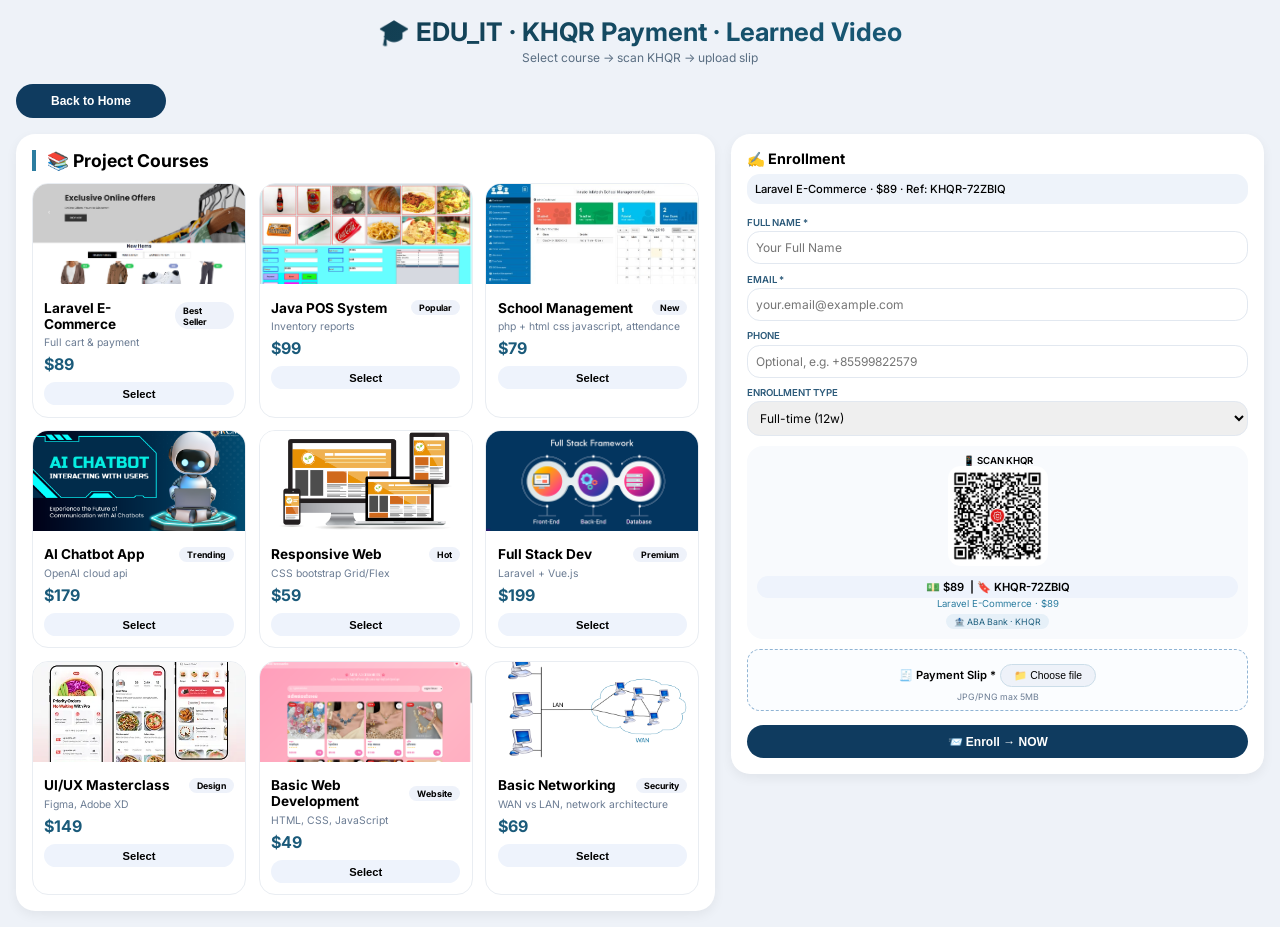
<file: Enroll.html>
<!DOCTYPE html>
<html lang="en">
<head>
  <meta charset="UTF-8">
  <meta name="viewport" content="width=device-width, initial-scale=1.0, user-scalable=yes">
  <title>EDU_IT | KHQR Payment + Telegram</title>
  <link href="https://fonts.googleapis.com/css2?family=Inter:opsz,wght@14..32,400;500;600;700;800&display=swap" rel="stylesheet">
  <style>
    * {
      margin: 0;
      padding: 0;
      box-sizing: border-box;
    }
    body {
      font-family: 'Inter', sans-serif;
      background: #eef2f8;
      padding: 1rem;
    }
    .dashboard {
      max-width: 1300px;
      margin: 0 auto;
    }
    .brand {
      margin-bottom: 1.2rem;
      text-align: center;
    }
    .brand h1 {
      font-size: 1.6rem;
      font-weight: 700;
      background: linear-gradient(135deg, #0f2c39, #1b6b8f);
      -webkit-background-clip: text;
      background-clip: text;
      color: transparent;
    }
    .brand p {
      font-size: 0.75rem;
      color: #5a6e82;
      margin-top: 0.2rem;
    }
    .flex-main {
      display: flex;
      flex-wrap: wrap;
      gap: 1rem;
    }
    .course-catalog {
      flex: 1.6;
      background: white;
      border-radius: 1.2rem;
      padding: 1rem;
      box-shadow: 0 4px 12px rgba(0,0,0,0.06);
    }
    .enrollment-panel {
      flex: 1.2;
      background: white;
      border-radius: 1.2rem;
      padding: 1rem;
      box-shadow: 0 4px 12px rgba(0,0,0,0.06);
      position: sticky;
      top: 10px;
      height: fit-content;
    }
    .section-title {
      font-weight: 700;
      font-size: 1.1rem;
      margin-bottom: 0.8rem;
      border-left: 4px solid #2c7da0;
      padding-left: 0.7rem;
    }
    .course-grid {
      display: grid;
      grid-template-columns: repeat(auto-fill, minmax(210px, 1fr));
      gap: 0.8rem;
    }
    .course-card {
      background: #fff;
      border-radius: 1rem;
      border: 1px solid #e9edf2;
      overflow: hidden;
      transition: all 0.2s;
      cursor: pointer;
    }
    .course-card:hover {
      transform: translateY(-3px);
      box-shadow: 0 8px 16px rgba(0,0,0,0.1);
      border-color: #bdd9ec;
    }
    .course-img {
      width: 100%;
      height: 100px;
      object-fit: cover;
    }
    .course-info {
      padding: 0.7rem;
    }
    .course-title {
      font-weight: 700;
      font-size: 0.85rem;
      display: flex;
      justify-content: space-between;
      align-items: center;
    }
    .course-badge {
      font-size: 0.55rem;
      background: #eef2fa;
      padding: 0.15rem 0.5rem;
      border-radius: 2rem;
    }
    .course-desc {
      font-size: 0.65rem;
      color: #6b7c93;
      margin: 0.3rem 0;
    }
    .course-price {
      font-weight: 700;
      color: #1a5a7a;
      font-size: 1rem;
      margin: 0.3rem 0;
    }
    .select-course-btn {
      background: #eef3fc;
      border: none;
      width: 100%;
      padding: 0.35rem;
      border-radius: 1.5rem;
      font-weight: 600;
      font-size: 0.7rem;
      margin-top: 0.2rem;
      cursor: pointer;
    }
    .form-group {
      margin-bottom: 0.6rem;
    }
    .form-group label {
      font-weight: 600;
      font-size: 0.6rem;
      text-transform: uppercase;
      color: #2c5a7a;
      display: block;
      margin-bottom: 0.2rem;
    }
    .form-group input, .form-group select {
      width: 100%;
      padding: 0.5rem;
      border-radius: 0.8rem;
      border: 1.5px solid #e2e8f0;
      font-size: 0.75rem;
      font-family: inherit;
    }
    .qr-area {
      background: #f8fafd;
      border-radius: 1rem;
      padding: 0.6rem;
      text-align: center;
      margin: 0.6rem 0;
    }
    .qr-static-img {
      width: 100px;
      height: 100px;
      object-fit: contain;
      border-radius: 0.8rem;
      background: white;
      padding: 4px;
    }
    .amount-ref-info {
      font-size: 0.7rem;
      margin-top: 6px;
      font-weight: 600;
      background: #eef3fc;
      padding: 4px;
      border-radius: 0.8rem;
    }
    .bank-info {
      font-size: 0.55rem;
      margin-top: 5px;
      color: #1e5f7e;
      background: #e6f0f8;
      display: inline-block;
      padding: 2px 8px;
      border-radius: 1rem;
    }
    .btn-telegram {
      background: #0f3b5f;
      width: 100%;
      padding: 0.6rem;
      border: none;
      border-radius: 1.5rem;
      color: white;
      font-weight: 700;
      font-size: 0.75rem;
      margin-top: 0.5rem;
      cursor: pointer;
      transition: 0.2s;
    }
    .btn-telegram:hover {
      background: #1d5b85;
    }
    .file-zone {
      border: 1.5px dashed #90b4d4;
      background: #fbfdff;
      border-radius: 0.8rem;
      padding: 0.5rem;
      text-align: center;
      margin: 0.4rem 0;
    }
    .preview-file {
      display: flex;
      justify-content: space-between;
      align-items: center;
      background: #eef3fa;
      border-radius: 0.8rem;
      padding: 0.3rem 0.6rem;
      margin-top: 0.4rem;
      font-size: 0.65rem;
    }
    .preview-img {
      width: 30px;
      height: 30px;
      object-fit: cover;
      border-radius: 0.4rem;
    }
    .message-box {
      margin-top: 0.6rem;
      padding: 0.5rem;
      border-radius: 0.8rem;
      font-size: 0.65rem;
      display: none;
    }
    .selected-course-display {
      background: #eef3fa;
      border-radius: 0.8rem;
      padding: 0.5rem;
      font-size: 0.7rem;
      margin-bottom: 0.8rem;
      font-weight: 500;
    }
    .loading-spinner {
      display: inline-block;
      width: 12px;
      height: 12px;
      border: 2px solid rgba(255,255,255,0.3);
      border-radius: 50%;
      border-top-color: white;
      animation: spin 0.6s linear infinite;
      margin-right: 6px;
    }
    @keyframes spin { to { transform: rotate(360deg); } }
    @media (max-width: 750px) {
      .flex-main { flex-direction: column; }
      .enrollment-panel { position: static; }
    }
  </style>
</head>
<body>
<div class="dashboard">
  <div class="brand">
    <h1>🎓 EDU_IT · KHQR Payment · Learned Video</h1>
    <p>Select course → scan KHQR → upload slip </p>
  </div>
  <button type="submit" class="btn-telegram" style="max-width: 150px; margin: 0 auto 1rem;" onclick="window.location.href='index.html'">
          Back to Home
        </button>

  <div class="flex-main">
    <!-- COURSE CATALOG -->
    <div class="course-catalog">
      <div class="section-title">📚 Project Courses</div>
      <div class="course-grid" id="coursesGrid"></div>
    </div>

    <!-- ENROLLMENT PANEL -->
    <div class="enrollment-panel">
      <h3 style="font-size: 0.9rem; margin-bottom: 0.4rem;">✍️ Enrollment</h3>
      <div id="selectedCourseDisplay" class="selected-course-display">
        ⚡ No course selected
      </div>
      <form id="enrollFormTelegram">
        <div class="form-group">
          <label>Full Name *</label>
          <input type="text" id="studentName" placeholder="Your Full Name" required>
        </div>
        <div class="form-group">
          <label>Email *</label>
          <input type="email" id="studentEmail" placeholder="your.email@example.com" required>
        </div>
        <div class="form-group">
          <label>Phone</label>
          <input type="text" id="studentPhone" placeholder="Optional, e.g. +85599822579">
        </div>
        <div class="form-group">
          <label>Enrollment Type</label>
          <select id="enrollTypeSelect">
            <option>Full-time (12w)</option>
            <option>Part-time (24w)</option>
            <option>Self-paced</option>
          </select>
        </div>
        
        <!-- KHQR IMAGE -->
        <div class="qr-area">
          <div style="font-weight:600; font-size:0.6rem;">📱 SCAN KHQR</div>
          <img id="khqrImage" class="qr-static-img" src="images/KHQR.JPG" alt="KHQR" onerror="this.src='https://upload.wikimedia.org/wikipedia/commons/thumb/9/93/QR_Code_Example.svg/100px-QR_Code_Example.svg.png'">
          <div class="amount-ref-info">
            💵 $<span id="displayAmount">0</span> &nbsp;| 🔖 <span id="displayRef">----</span>
          </div>
          <div id="qrCourseHint" style="font-size:0.6rem; color:#2c7da0;"></div>
          <div class="bank-info">🏦 ABA Bank · KHQR</div>
        </div>
        
        <!-- FILE UPLOAD -->
        <div class="file-zone">
          <span style="font-weight:600; font-size:0.7rem;">🧾 Payment Slip *</span>
          <input type="file" id="paymentFileInput" accept="image/*" style="display:none;">
          <button type="button" id="triggerUploadBtn" style="background:#eef2f9; border:1px solid #cbdde9; border-radius:1.5rem; padding:0.25rem 0.8rem; margin-top:6px; cursor:pointer; font-size:0.65rem;">📁 Choose file</button>
          <div id="filePreviewArea" style="display:none;" class="preview-file">
            <div style="display: flex; align-items: center; gap: 6px;">
              <img id="previewImageThumb" class="preview-img" style="display:none;">
              <span id="fileNameDisplay" style="font-size:0.65rem;"></span>
            </div>
            <button type="button" id="removeFileBtn" style="background:none; border:none; color:#c2412c; cursor:pointer;">✖</button>
          </div>
          <div style="font-size:0.55rem; margin-top:4px; color:#6b7c93;">JPG/PNG max 5MB</div>
        </div>
        
        <button type="submit" class="btn-telegram" id="submitEnrollTelegramBtn">
          📨 Enroll → NOW
        </button>
        <div id="globalMessage" class="message-box"></div>
      </form>
    </div>
  </div>
</div>

<script>
  // ==================== COURSES ====================
  const coursesList = [
    { id: 1, title: "Laravel E-Commerce", price: 89, badge: "Best Seller", desc: "Full cart & payment", img: "images/course1.jpg" },
    { id: 2, title: "Java POS System", price: 99, badge: "Popular", desc: "Inventory reports", img: "images/course2.jpg" },
    { id: 3, title: "School Management", price: 79, badge: "New", desc: "php + html css javascript, attendance", img: "images/course3.jpg" },
    { id: 4, title: "AI Chatbot App", price: 179, badge: "Trending", desc: "OpenAI cloud api", img: "images/course4.jpg" },
    { id: 5, title: "Responsive Web", price: 59, badge: "Hot", desc: "CSS bootstrap Grid/Flex", img: "images/course5.jpg" },
    { id: 6, title: "Full Stack Dev", price: 199, badge: "Premium", desc: "Laravel + Vue.js", img: "images/course6.jpg" },
    { id: 7, title: "UI/UX Masterclass", price: 149, badge: "Design", desc: "Figma, Adobe XD", img: "images/course7.jpg" },
    { id: 8, title: "Basic Web Development", price: 49, badge: "Website", desc: "HTML, CSS, JavaScript", img: "images/course8.jpg" },
    { id: 9, title: "Basic Networking", price: 69, badge: "Security", desc: "WAN vs LAN, network architecture", img: "images/course9.jpg" },
  ];

  // ==================== TELEGRAM ====================
  const BOT_TOKEN = "8930473093:AAFcb_mDHowfLzR9Eo0oqmGTks3kyXflBqU";
  let TELEGRAM_CHAT_ID = localStorage.getItem('edu_it_chat_id');
  if (!TELEGRAM_CHAT_ID) {
    TELEGRAM_CHAT_ID = "6444898588";
    localStorage.setItem('edu_it_chat_id', TELEGRAM_CHAT_ID);
  }

  let selectedCourse = null;
  let currentPaymentRef = generateRef();
  let uploadedFile = null;

  // DOM elements
  const coursesGrid = document.getElementById('coursesGrid');
  const selectedCourseDisplay = document.getElementById('selectedCourseDisplay');
  const displayAmount = document.getElementById('displayAmount');
  const displayRef = document.getElementById('displayRef');
  const qrCourseHint = document.getElementById('qrCourseHint');
  const studentName = document.getElementById('studentName');
  const studentEmail = document.getElementById('studentEmail');
  const studentPhone = document.getElementById('studentPhone');
  const enrollType = document.getElementById('enrollTypeSelect');
  const fileInput = document.getElementById('paymentFileInput');
  const triggerUpload = document.getElementById('triggerUploadBtn');
  const filePreview = document.getElementById('filePreviewArea');
  const fileNameSpan = document.getElementById('fileNameDisplay');
  const removeFileBtn = document.getElementById('removeFileBtn');
  const previewThumb = document.getElementById('previewImageThumb');
  const submitBtn = document.getElementById('submitEnrollTelegramBtn');
  const msgDiv = document.getElementById('globalMessage');

  function generateRef() {
    return 'KHQR-' + Math.random().toString(36).substring(2, 8).toUpperCase();
  }

  function showMessage(text, isError = false, isSuccess = false) {
    msgDiv.style.display = 'block';
    msgDiv.innerHTML = text;
    if (isSuccess) {
      msgDiv.style.background = '#e0f2e9';
      msgDiv.style.color = '#0a5c3e';
      msgDiv.style.borderLeft = '3px solid #2b9348';
    } else if (isError) {
      msgDiv.style.background = '#ffe8e6';
      msgDiv.style.color = '#b91c1c';
      msgDiv.style.borderLeft = '3px solid #e03a3a';
    } else {
      msgDiv.style.background = '#e8f0fe';
      msgDiv.style.color = '#1e5f8e';
    }
    setTimeout(() => { msgDiv.style.display = 'none'; }, 5000);
  }

  function updateUI() {
    if (!selectedCourse) {
      displayAmount.innerText = "0";
      displayRef.innerText = "----";
      qrCourseHint.innerText = "";
      return;
    }
    displayAmount.innerText = selectedCourse.price;
    displayRef.innerText = currentPaymentRef;
    qrCourseHint.innerText = `${selectedCourse.title} · $${selectedCourse.price}`;
  }

  function selectCourse(course) {
    selectedCourse = course;
    currentPaymentRef = generateRef();
    selectedCourseDisplay.innerHTML = ` ${course.title} · $${course.price} · Ref: ${currentPaymentRef}`;
    updateUI();
  }

  function renderCourses() {
    coursesGrid.innerHTML = '';
    coursesList.forEach(course => {
      const card = document.createElement('div');
      card.className = 'course-card';
      card.innerHTML = `
        <img class="course-img" src="${course.img}" onerror="this.src='https://picsum.photos/id/1/200/120'">
        <div class="course-info">
          <div class="course-title">${course.title}<span class="course-badge">${course.badge}</span></div>
          <div class="course-desc">${course.desc}</div>
          <div class="course-price">$${course.price}</div>
          <button class="select-course-btn" data-id="${course.id}">Select</button>
        </div>
      `;
      coursesGrid.appendChild(card);
    });
    document.querySelectorAll('.select-course-btn').forEach(btn => {
      btn.addEventListener('click', (e) => {
        const id = parseInt(btn.dataset.id);
        const course = coursesList.find(c => c.id === id);
        if (course) selectCourse(course);
      });
    });
  }

  // FILE UPLOAD
  triggerUpload.addEventListener('click', () => fileInput.click());
  fileInput.addEventListener('change', (e) => {
    const file = e.target.files[0];
    if (file) {
      if (file.size > 5 * 1024 * 1024) {
        showMessage("Max 5MB", true);
        return;
      }
      if (!file.type.startsWith('image/')) {
        showMessage("Please upload image (JPG/PNG)", true);
        return;
      }
      uploadedFile = file;
      fileNameSpan.innerText = file.name.length > 25 ? file.name.slice(0,22)+'...' : file.name;
      const reader = new FileReader();
      reader.onload = (ev) => {
        previewThumb.src = ev.target.result;
        previewThumb.style.display = 'block';
      };
      reader.readAsDataURL(file);
      filePreview.style.display = 'flex';
      showMessage("✓ Slip attached", false);
    }
  });
  removeFileBtn.addEventListener('click', () => {
    uploadedFile = null;
    fileInput.value = '';
    filePreview.style.display = 'none';
    previewThumb.style.display = 'none';
    showMessage("Slip removed", true);
  });

  // TELEGRAM SEND (with image)
  async function sendPhotoToTelegram(caption, imageBlob) {
    const formData = new FormData();
    formData.append('chat_id', TELEGRAM_CHAT_ID);
    formData.append('photo', imageBlob, 'payment_slip.jpg');
    formData.append('caption', caption);
    formData.append('parse_mode', 'Markdown');
    const res = await fetch(`https://api.telegram.org/bot${BOT_TOKEN}/sendPhoto`, { method: 'POST', body: formData });
    const data = await res.json();
    if (!data.ok) throw new Error(data.description || 'Telegram photo error');
    return data;
  }

  // SUBMIT
  document.getElementById('enrollFormTelegram').addEventListener('submit', async (e) => {
    e.preventDefault();
    const fullName = studentName.value.trim();
    const email = studentEmail.value.trim();
    const phone = studentPhone.value.trim();
    const type = enrollType.value;
    
    if (!fullName || !email || !email.includes('@')) {
      showMessage("❌ Valid name & email", true);
      return;
    }
    if (!selectedCourse) {
      showMessage("❌ Select a course", true);
      return;
    }
    if (!uploadedFile) {
      showMessage("❌ Upload payment slip", true);
      return;
    }
    
    submitBtn.disabled = true;
    submitBtn.innerHTML = '<span class="loading-spinner"></span>Sending...';
    
    const caption = `🎓 *EDU_IT · NEW ENROLLMENT* 🎓\n\n` +
      `👤 *Student:* ${fullName}\n📧 *Email:* ${email}\n📞 *Phone:* ${phone || "—"}\n` +
      `📚 *Course:* ${selectedCourse.title}\n⚡ *Type:* ${type}\n💰 *Amount:* $${selectedCourse.price}\n` +
      `🔖 *Ref:* ${currentPaymentRef}\n🏦 *KHQR (ABA)*\n🕒 *Registered:* ${new Date().toLocaleString()}\n\n` +
      ` Payment slip attached above. Verify seat.`;
    
    try {
      const imageBlob = new Blob([uploadedFile], { type: uploadedFile.type });
      await sendPhotoToTelegram(caption, imageBlob);
      showMessage(` Success! Enrollment submitted. Course: ${selectedCourse.title}`, false, true);
      // reset
      uploadedFile = null;
      fileInput.value = '';
      filePreview.style.display = 'none';
      previewThumb.style.display = 'none';
      studentName.value = '';
      studentEmail.value = '';
      studentPhone.value = '';
      enrollType.value = "Full-time (12w)";
      currentPaymentRef = generateRef();
      updateUI();
      selectedCourseDisplay.innerHTML = `${selectedCourse.title} · $${selectedCourse.price} · New Ref: ${currentPaymentRef}`;
    } catch (err) {
      showMessage(`❌ Telegram error: ${err.message}. Check Chat ID (${TELEGRAM_CHAT_ID})`, true);
    } finally {
      submitBtn.disabled = false;
      submitBtn.innerHTML = "📨 Enroll → NOW";
    }
  });

  renderCourses();
  if (coursesList.length) selectCourse(coursesList[0]);
</script>
</body>
</html>
</file>
